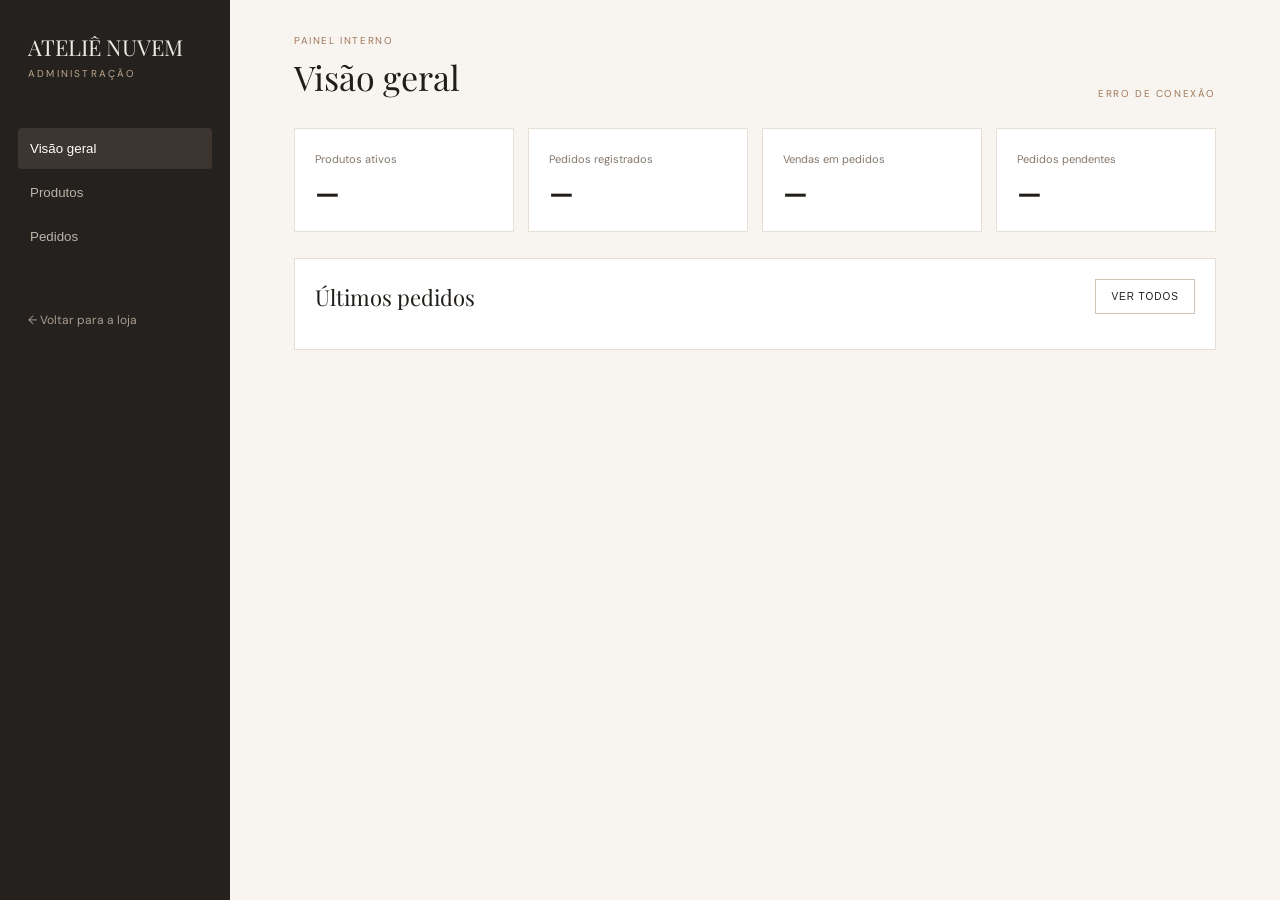
<file: adm.html>
<!doctype html><html lang="pt-BR"><head><meta charset="utf-8"><meta name="viewport" content="width=device-width,initial-scale=1"><title>Ateliê Nuvem · Administração</title><link rel="preconnect" href="https://fonts.googleapis.com"><link href="https://fonts.googleapis.com/css2?family=DM+Sans:wght@400;500;600;700&family=Playfair+Display:wght@600&display=swap" rel="stylesheet"><style>
:root{--ink:#211d19;--muted:#82776d;--line:#e7dfd5;--paper:#f8f5f0;--card:#fff}*{box-sizing:border-box}body{margin:0;background:var(--paper);color:var(--ink);font:14px 'DM Sans',sans-serif}.layout{display:grid;grid-template-columns:230px 1fr;min-height:100vh}.side{background:#25211e;color:#eee9e1;padding:28px 18px}.brand{font:22px 'Playfair Display';margin:4px 10px 48px}.brand small{display:block;font:10px 'DM Sans';letter-spacing:.22em;color:#bda78e;margin-top:5px}.nav button{display:block;width:100%;padding:13px 12px;margin:3px 0;text-align:left;border:0;background:transparent;color:#bdb3a9;border-radius:4px;cursor:pointer}.nav button.active,.nav button:hover{background:#3c3530;color:#fff}.back{display:block;color:#a99d92;text-decoration:none;font-size:12px;margin:55px 10px}.main{padding:34px 5vw;max-width:1400px}.top{display:flex;justify-content:space-between;align-items:end;margin-bottom:28px}.eyebrow{text-transform:uppercase;letter-spacing:.16em;font-size:10px;color:#a0785b}.top h1{font:34px 'Playfair Display';margin:7px 0 0}.view{display:none}.view.active{display:block}.stats{display:grid;grid-template-columns:repeat(4,1fr);gap:14px;margin-bottom:26px}.stat,.panel{background:var(--card);border:1px solid var(--line);padding:20px}.stat span{font-size:11px;color:var(--muted)}.stat strong{display:block;font-size:27px;margin-top:9px}.panel-head{display:flex;justify-content:space-between;align-items:center;margin-bottom:15px}.panel h2{font:22px 'Playfair Display';margin:0}.button{border:0;background:#28231f;color:white;padding:11px 15px;text-transform:uppercase;letter-spacing:.1em;font-size:10px;cursor:pointer}.button.alt{background:transparent;border:1px solid #cfc3b7;color:var(--ink)}table{width:100%;border-collapse:collapse}th,td{text-align:left;padding:12px 8px;border-bottom:1px solid var(--line);font-size:12px}th{color:var(--muted);font-size:10px;text-transform:uppercase;letter-spacing:.1em}.badge{font-size:10px;padding:4px 7px;background:#edf0e8;color:#52634d}.empty{padding:30px;text-align:center;color:var(--muted)}form.grid{display:grid;grid-template-columns:1fr 1fr;gap:13px;max-width:700px}label{font-size:11px;color:var(--muted)}input,select{display:block;width:100%;margin-top:5px;padding:11px;border:1px solid var(--line);background:#fff;font:inherit}.full{grid-column:1/-1}.form-actions{display:flex;gap:8px;margin-top:5px}@media(max-width:800px){.layout{grid-template-columns:1fr}.side{padding:15px;display:flex;align-items:center;gap:20px}.brand{margin:0}.nav{display:flex;flex:1}.nav button{padding:9px}.back{display:none}.main{padding:24px 16px}.stats{grid-template-columns:1fr 1fr}.top h1{font-size:28px}}
</style></head><body><div class="layout"><aside class="side"><div class="brand">ATELIÊ NUVEM<small>ADMINISTRAÇÃO</small></div><nav class="nav"><button class="active" data-view="overview">Visão geral</button><button data-view="products">Produtos</button><button data-view="orders">Pedidos</button></nav><a class="back" href="/">← Voltar para a loja</a></aside><main class="main"><div class="top"><div><div class="eyebrow">painel interno</div><h1 id="title">Visão geral</h1></div><div id="sync" class="eyebrow">conectando...</div></div><section class="view active" id="overview"><div class="stats"><div class="stat"><span>Produtos ativos</span><strong id="stat-products">—</strong></div><div class="stat"><span>Pedidos registrados</span><strong id="stat-orders">—</strong></div><div class="stat"><span>Vendas em pedidos</span><strong id="stat-sales">—</strong></div><div class="stat"><span>Pedidos pendentes</span><strong id="stat-pending">—</strong></div></div><div class="panel"><div class="panel-head"><h2>Últimos pedidos</h2><button class="button alt" data-go="orders">ver todos</button></div><div id="recent-orders"></div></div></section><section class="view" id="products"><div class="panel"><div class="panel-head"><h2>Catálogo</h2><button class="button" id="new-product">+ novo produto</button></div><div id="product-form-wrap" hidden><form id="product-form" class="grid"><input type="hidden" name="id"><label>Nome<input name="name" required></label><label>Preço<input name="price" type="number" step="0.01" min="0" required></label><label>Categoria<select name="category"><option>vestidos</option><option>conjuntos</option><option>essenciais</option></select></label><label>Imagem URL<input name="image" type="url" required></label><label>Tamanhos<input name="sizes" placeholder="P, M, G"></label><label>Cores<input name="colors" placeholder="Preto, Areia"></label><label class="full"><input name="available" type="checkbox" checked style="display:inline;width:auto"> Disponível</label><div class="form-actions full"><button class="button alt" type="button" id="cancel">cancelar</button><button class="button">salvar</button></div></form><hr style="border:0;border-top:1px solid var(--line);margin:22px 0"></div><div id="products-table"></div></div></section><section class="view" id="orders"><div class="panel"><div class="panel-head"><h2>Pedidos</h2></div><div id="orders-table"></div></div></section></main></div><script src="adm.js"></script></body></html>
</file>
